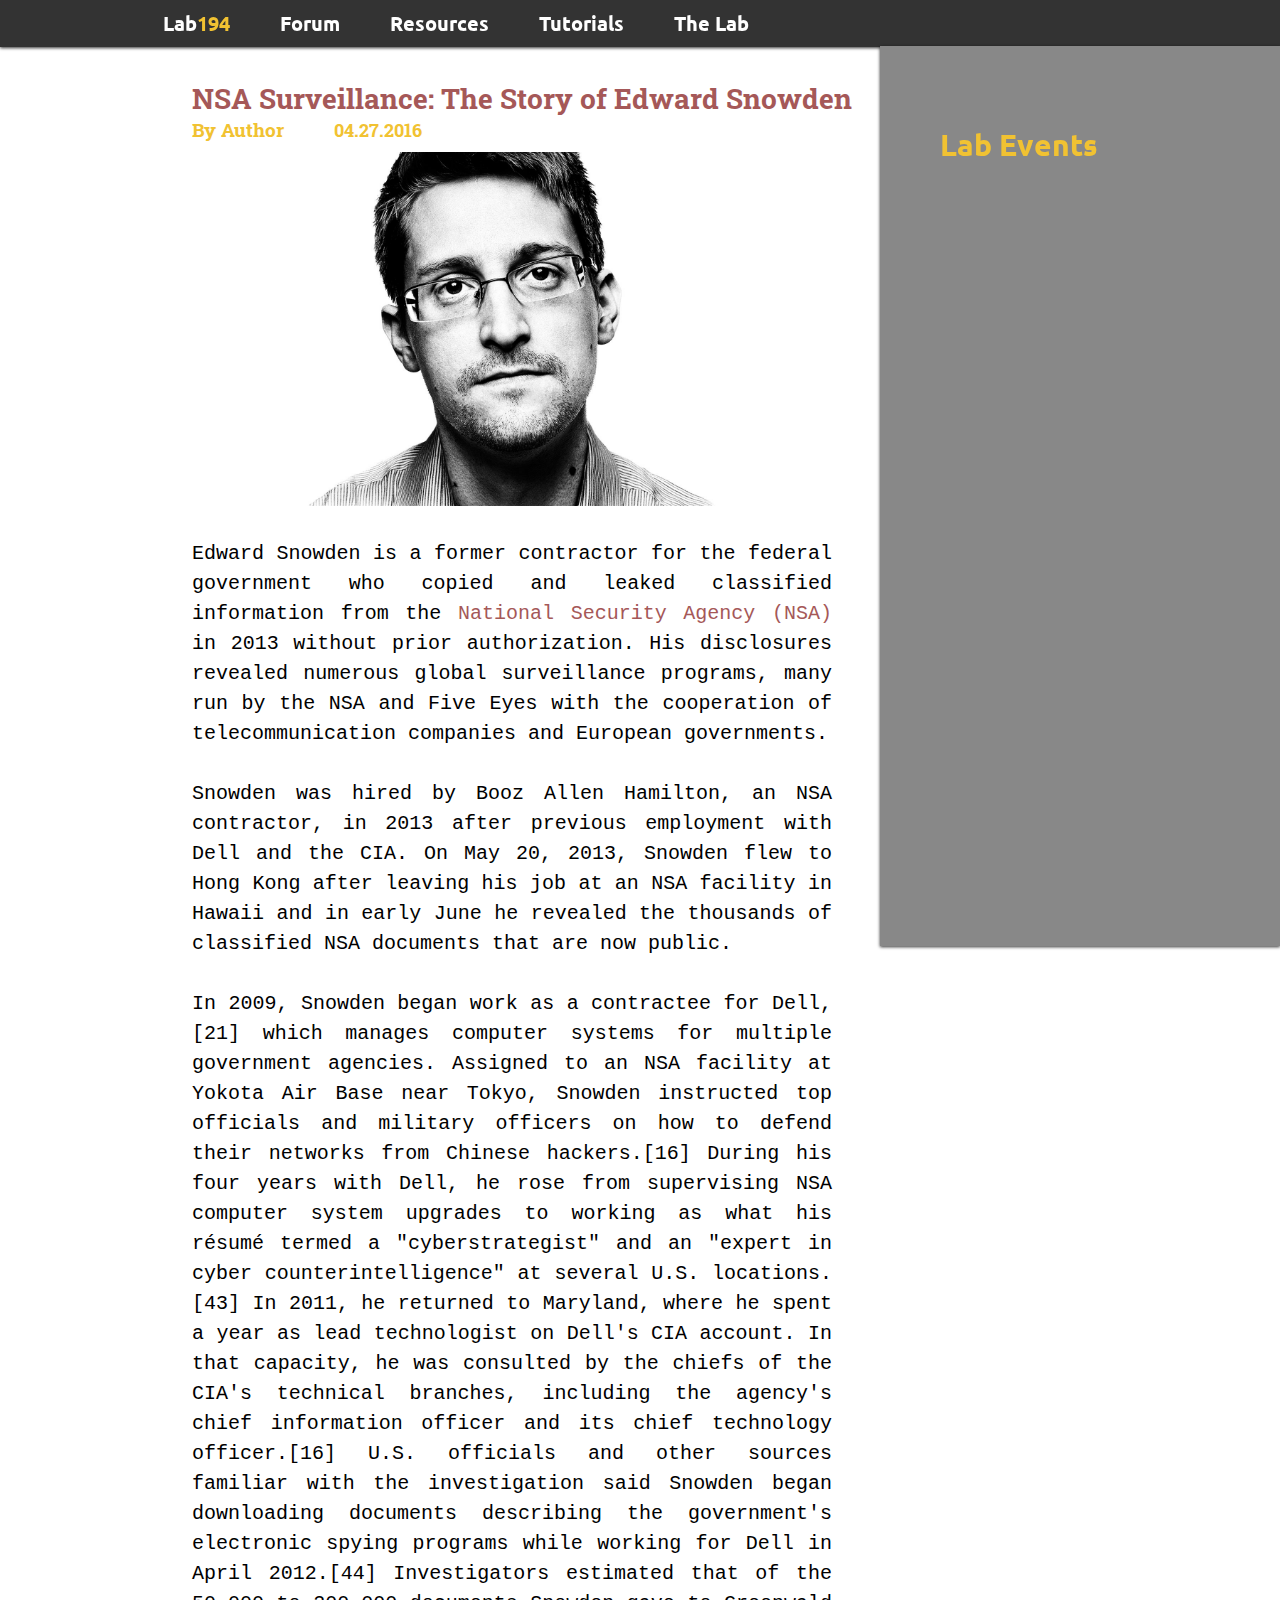
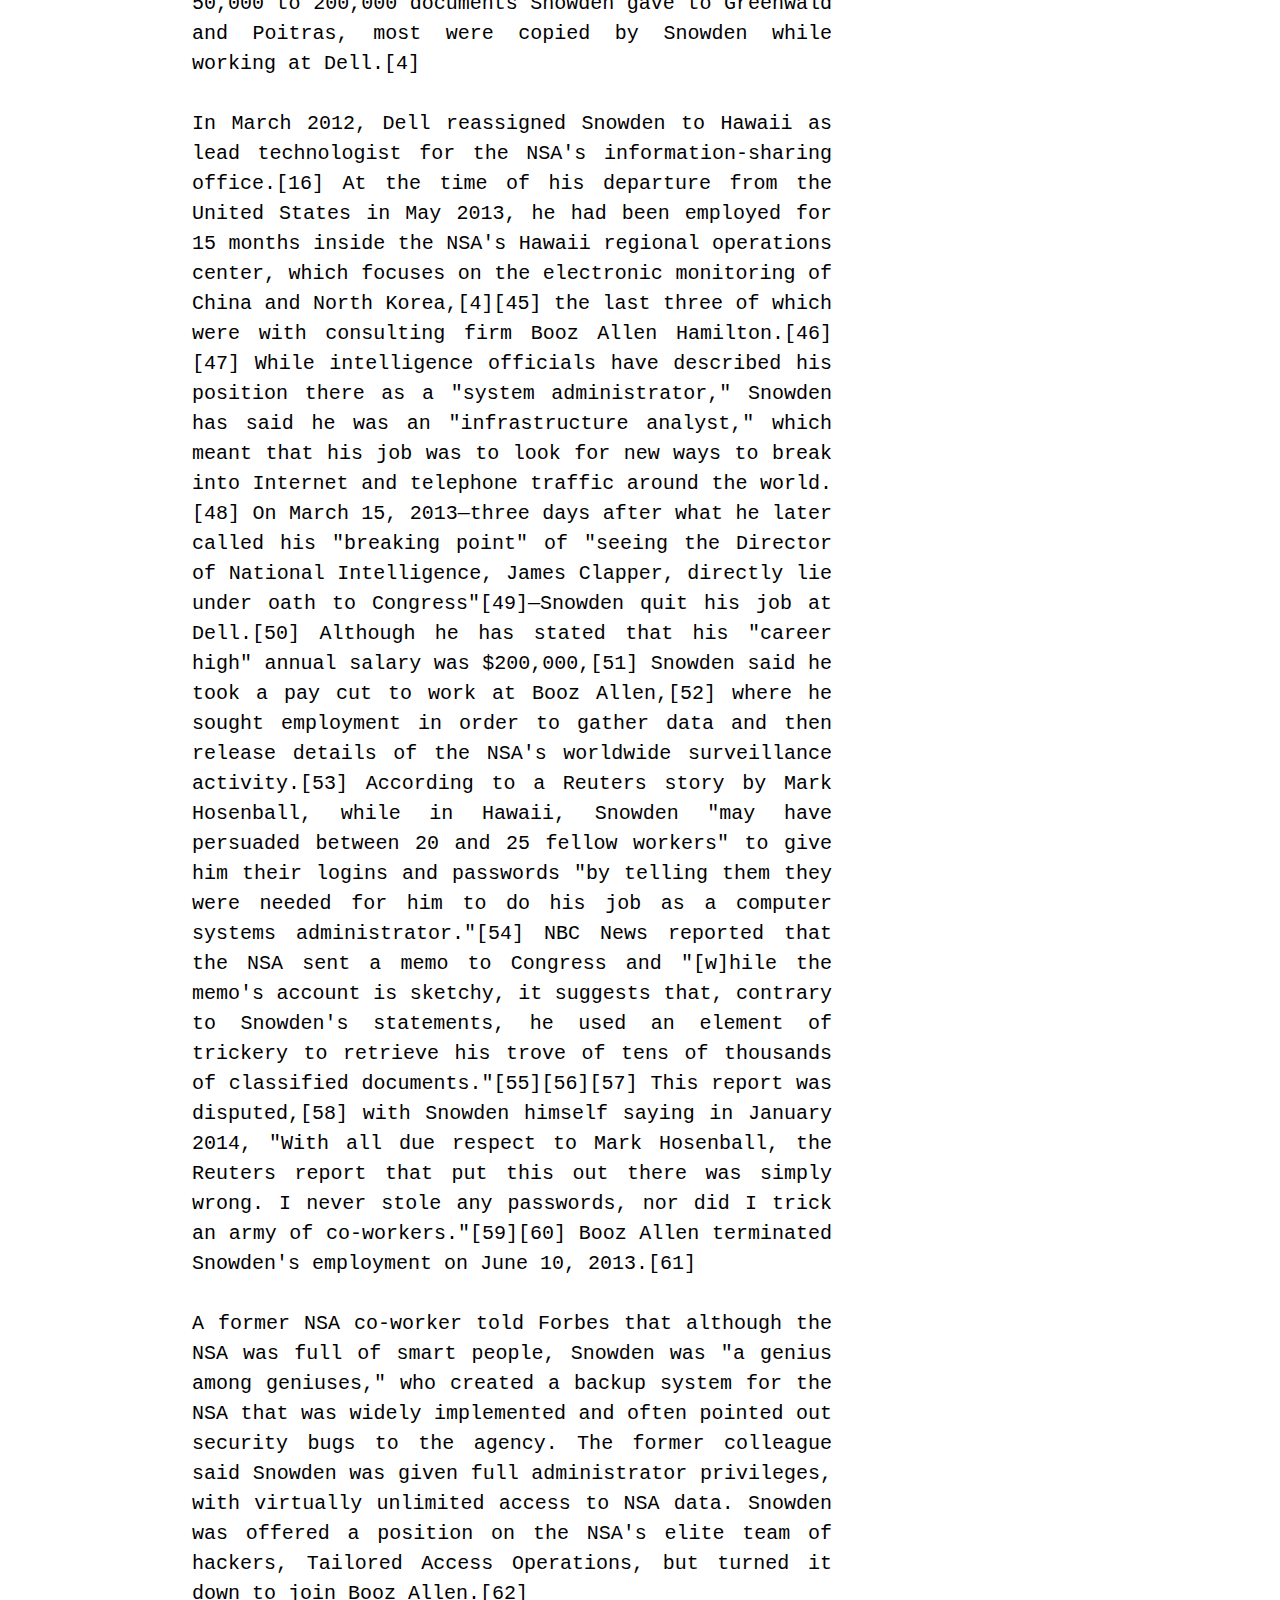
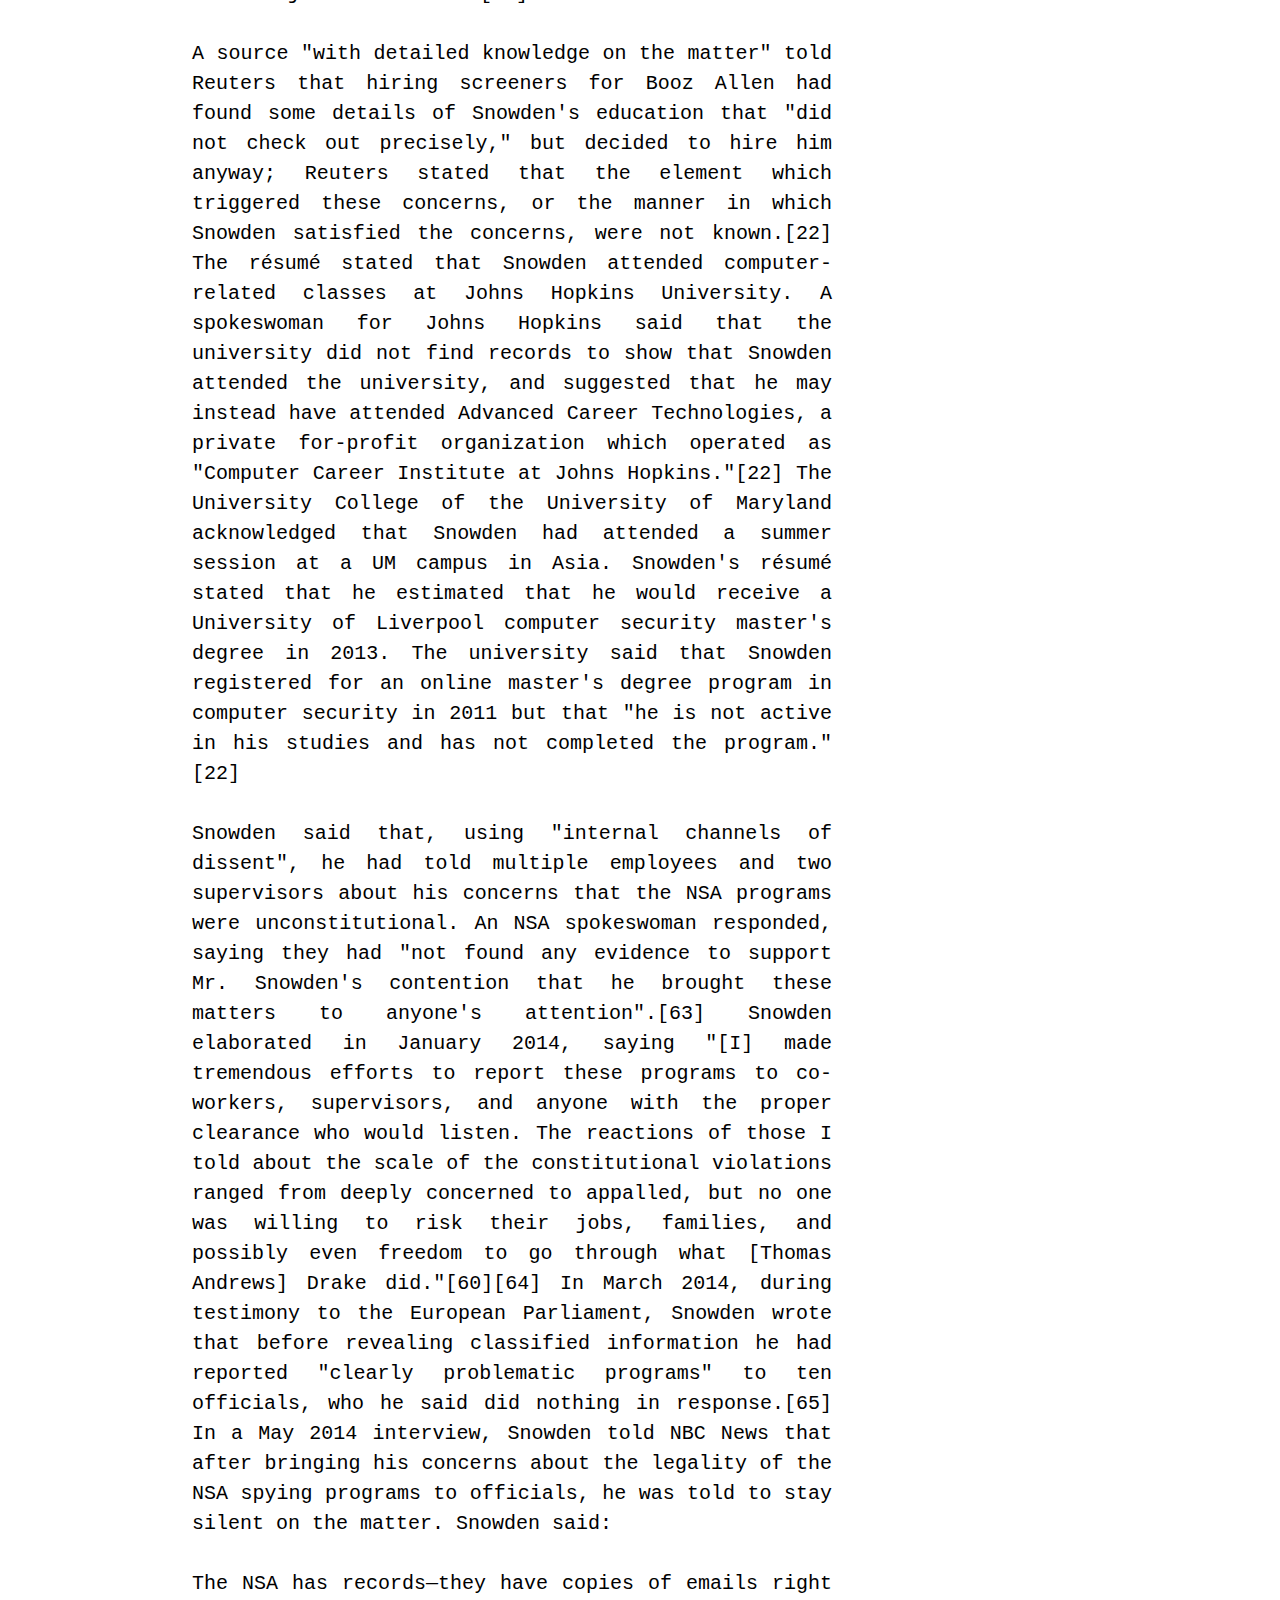
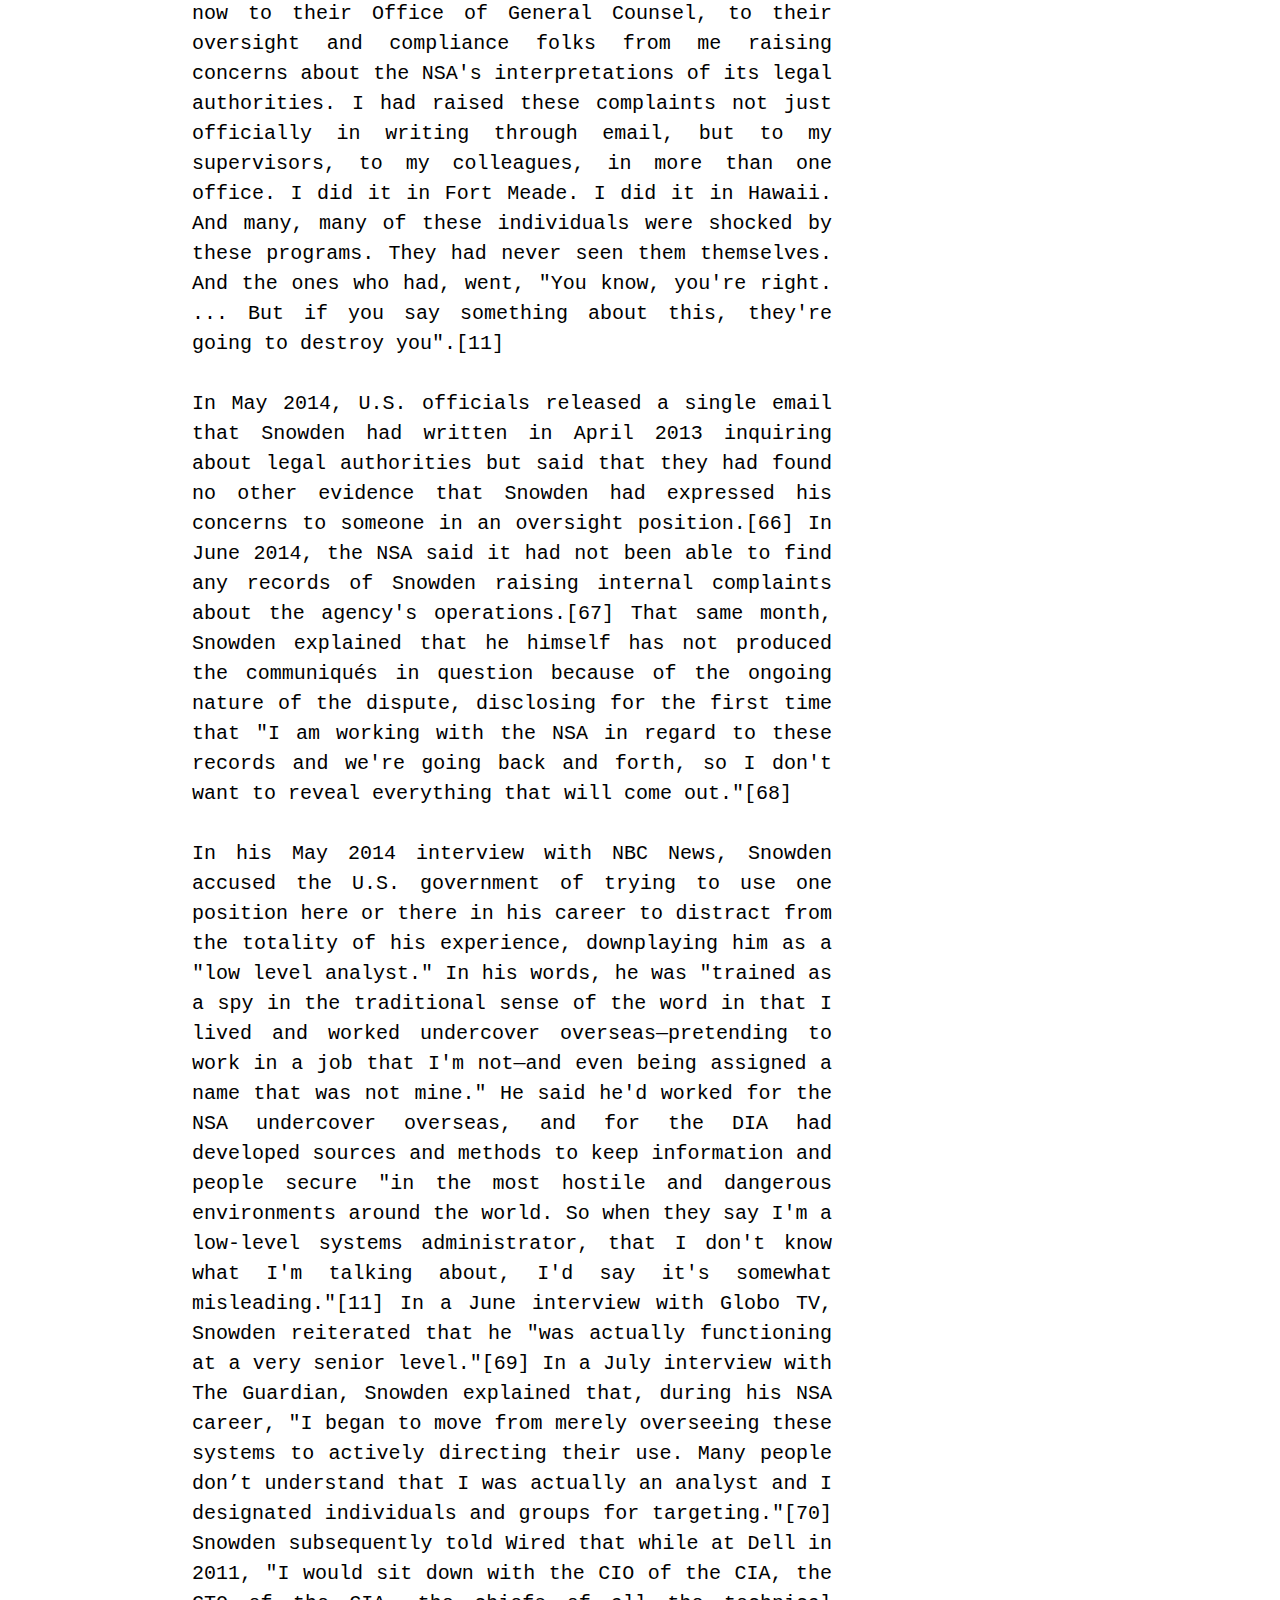
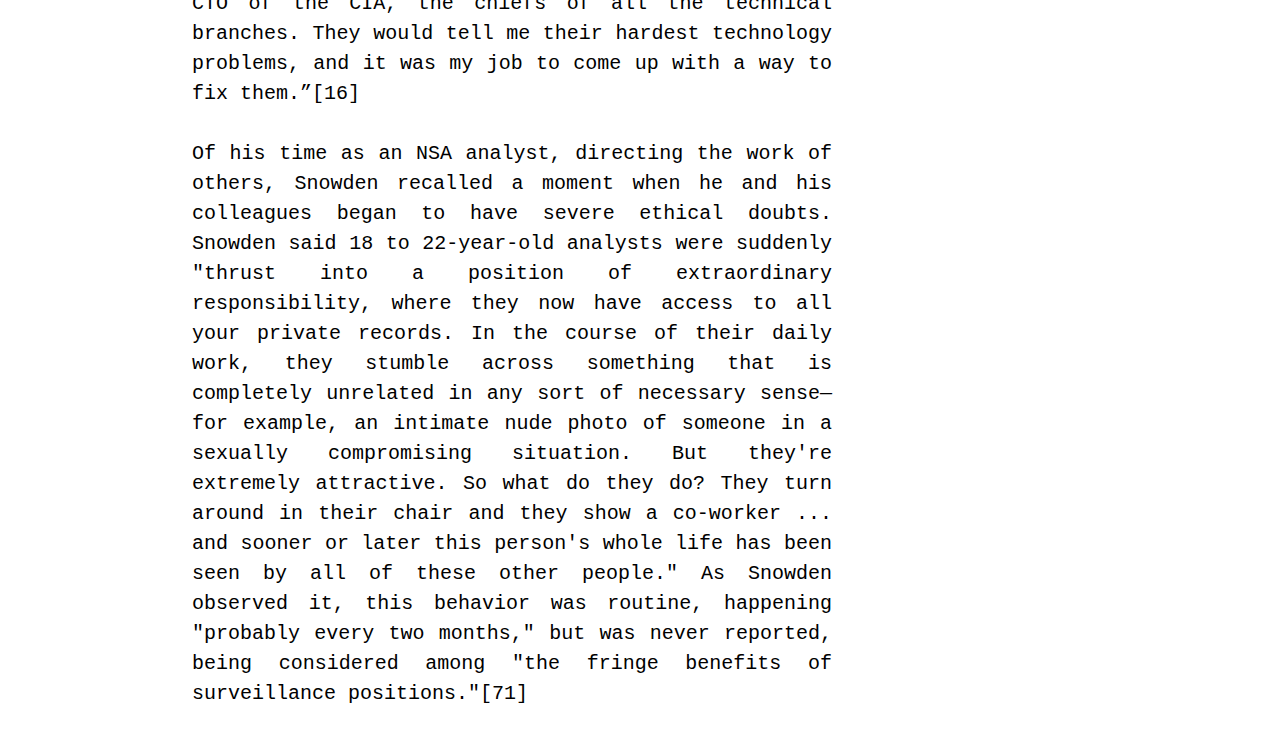
<file: index.html>
<!DOCTYPE html>
<html>
<head>
  <meta charset="UTF-8">
  <!-- Viewport included for scaling to display sizes -->
  <meta name="viewport" content="width=device-width, initial-scale=1.0">
  <title>Home</title>
  <link rel="stylesheet" type="text/css" href="styles.css">
</head>
<body>
<div class="wrapper">
    <ul>
      <li><a href="index.html">Lab<span>194</span></a></li>
      <li><a href="forum.html">Forum</a></li>
      <li><a href="resources.html">Resources</a></li>
      <li><a href="tutorials.html">Tutorials</a></li>
      <li><a href="lab.html">The Lab</a></li>
    </ul>
</div>
    <h2><a href="index.html">NSA Surveillance: The Story of Edward Snowden</a></h2>
    <h3>By Author<span>04.27.2016</span></h3>
    <img src="img/snowden.jpg">
    <p>
      Edward Snowden is a former contractor for the federal government who copied and leaked classified information from the <a href="https://en.wikipedia.org/wiki/National_Security_Agency">National Security Agency (NSA)</a> in
      2013 without prior authorization. His disclosures revealed numerous global surveillance programs, many run by the NSA and Five Eyes with the cooperation of telecommunication companies and European governments.<br><br>
      Snowden was hired by Booz Allen Hamilton, an NSA contractor, in 2013 after previous employment with Dell and the CIA. On May 20, 2013, Snowden flew to Hong Kong after leaving his job at an NSA facility in Hawaii and in early June he revealed the thousands of classified NSA documents that are now public.
<br><br>
In 2009, Snowden began work as a contractee for Dell,[21] which manages computer systems for multiple government agencies. Assigned to an NSA facility at Yokota Air Base near Tokyo, Snowden instructed top officials and military officers on how to defend their networks from Chinese hackers.[16] During his four years with Dell, he rose from supervising NSA computer system upgrades to working as what his résumé termed a "cyberstrategist" and an "expert in cyber counterintelligence" at several U.S. locations.[43] In 2011, he returned to Maryland, where he spent a year as lead technologist on Dell's CIA account. In that capacity, he was consulted by the chiefs of the CIA's technical branches, including the agency's chief information officer and its chief technology officer.[16] U.S. officials and other sources familiar with the investigation said Snowden began downloading documents describing the government's electronic spying programs while working for Dell in April 2012.[44] Investigators estimated that of the 50,000 to 200,000 documents Snowden gave to Greenwald and Poitras, most were copied by Snowden while working at Dell.[4]
<br><br>
In March 2012, Dell reassigned Snowden to Hawaii as lead technologist for the NSA's information-sharing office.[16] At the time of his departure from the United States in May 2013, he had been employed for 15 months inside the NSA's Hawaii regional operations center, which focuses on the electronic monitoring of China and North Korea,[4][45] the last three of which were with consulting firm Booz Allen Hamilton.[46][47] While intelligence officials have described his position there as a "system administrator," Snowden has said he was an "infrastructure analyst," which meant that his job was to look for new ways to break into Internet and telephone traffic around the world.[48] On March 15, 2013—three days after what he later called his "breaking point" of "seeing the Director of National Intelligence, James Clapper, directly lie under oath to Congress"[49]—Snowden quit his job at Dell.[50] Although he has stated that his "career high" annual salary was $200,000,[51] Snowden said he took a pay cut to work at Booz Allen,[52] where he sought employment in order to gather data and then release details of the NSA's worldwide surveillance activity.[53] According to a Reuters story by Mark Hosenball, while in Hawaii, Snowden "may have persuaded between 20 and 25 fellow workers" to give him their logins and passwords "by telling them they were needed for him to do his job as a computer systems administrator."[54] NBC News reported that the NSA sent a memo to Congress and "[w]hile the memo's account is sketchy, it suggests that, contrary to Snowden's statements, he used an element of trickery to retrieve his trove of tens of thousands of classified documents."[55][56][57] This report was disputed,[58] with Snowden himself saying in January 2014, "With all due respect to Mark Hosenball, the Reuters report that put this out there was simply wrong. I never stole any passwords, nor did I trick an army of co-workers."[59][60] Booz Allen terminated Snowden's employment on June 10, 2013.[61]
<br><br>
A former NSA co-worker told Forbes that although the NSA was full of smart people, Snowden was "a genius among geniuses," who created a backup system for the NSA that was widely implemented and often pointed out security bugs to the agency. The former colleague said Snowden was given full administrator privileges, with virtually unlimited access to NSA data. Snowden was offered a position on the NSA's elite team of hackers, Tailored Access Operations, but turned it down to join Booz Allen.[62]
<br><br>
A source "with detailed knowledge on the matter" told Reuters that hiring screeners for Booz Allen had found some details of Snowden's education that "did not check out precisely," but decided to hire him anyway; Reuters stated that the element which triggered these concerns, or the manner in which Snowden satisfied the concerns, were not known.[22] The résumé stated that Snowden attended computer-related classes at Johns Hopkins University. A spokeswoman for Johns Hopkins said that the university did not find records to show that Snowden attended the university, and suggested that he may instead have attended Advanced Career Technologies, a private for-profit organization which operated as "Computer Career Institute at Johns Hopkins."[22] The University College of the University of Maryland acknowledged that Snowden had attended a summer session at a UM campus in Asia. Snowden's résumé stated that he estimated that he would receive a University of Liverpool computer security master's degree in 2013. The university said that Snowden registered for an online master's degree program in computer security in 2011 but that "he is not active in his studies and has not completed the program."[22]
<br><br>
Snowden said that, using "internal channels of dissent", he had told multiple employees and two supervisors about his concerns that the NSA programs were unconstitutional. An NSA spokeswoman responded, saying they had "not found any evidence to support Mr. Snowden's contention that he brought these matters to anyone's attention".[63] Snowden elaborated in January 2014, saying "[I] made tremendous efforts to report these programs to co-workers, supervisors, and anyone with the proper clearance who would listen. The reactions of those I told about the scale of the constitutional violations ranged from deeply concerned to appalled, but no one was willing to risk their jobs, families, and possibly even freedom to go through what [Thomas Andrews] Drake did."[60][64] In March 2014, during testimony to the European Parliament, Snowden wrote that before revealing classified information he had reported "clearly problematic programs" to ten officials, who he said did nothing in response.[65] In a May 2014 interview, Snowden told NBC News that after bringing his concerns about the legality of the NSA spying programs to officials, he was told to stay silent on the matter. Snowden said:
<br><br>
    The NSA has records—they have copies of emails right now to their Office of General Counsel, to their oversight and compliance folks from me raising concerns about the NSA's interpretations of its legal authorities. I had raised these complaints not just officially in writing through email, but to my supervisors, to my colleagues, in more than one office. I did it in Fort Meade. I did it in Hawaii. And many, many of these individuals were shocked by these programs. They had never seen them themselves. And the ones who had, went, "You know, you're right. ... But if you say something about this, they're going to destroy you".[11]
<br><br>
In May 2014, U.S. officials released a single email that Snowden had written in April 2013 inquiring about legal authorities but said that they had found no other evidence that Snowden had expressed his concerns to someone in an oversight position.[66] In June 2014, the NSA said it had not been able to find any records of Snowden raising internal complaints about the agency's operations.[67] That same month, Snowden explained that he himself has not produced the communiqués in question because of the ongoing nature of the dispute, disclosing for the first time that "I am working with the NSA in regard to these records and we're going back and forth, so I don't want to reveal everything that will come out."[68]
<br><br>
In his May 2014 interview with NBC News, Snowden accused the U.S. government of trying to use one position here or there in his career to distract from the totality of his experience, downplaying him as a "low level analyst." In his words, he was "trained as a spy in the traditional sense of the word in that I lived and worked undercover overseas—pretending to work in a job that I'm not—and even being assigned a name that was not mine." He said he'd worked for the NSA undercover overseas, and for the DIA had developed sources and methods to keep information and people secure "in the most hostile and dangerous environments around the world. So when they say I'm a low-level systems administrator, that I don't know what I'm talking about, I'd say it's somewhat misleading."[11] In a June interview with Globo TV, Snowden reiterated that he "was actually functioning at a very senior level."[69] In a July interview with The Guardian, Snowden explained that, during his NSA career, "I began to move from merely overseeing these systems to actively directing their use. Many people don’t understand that I was actually an analyst and I designated individuals and groups for targeting."[70] Snowden subsequently told Wired that while at Dell in 2011, "I would sit down with the CIO of the CIA, the CTO of the CIA, the chiefs of all the technical branches. They would tell me their hardest technology problems, and it was my job to come up with a way to fix them.”[16]
<br><br>
Of his time as an NSA analyst, directing the work of others, Snowden recalled a moment when he and his colleagues began to have severe ethical doubts. Snowden said 18 to 22-year-old analysts were suddenly "thrust into a position of extraordinary responsibility, where they now have access to all your private records. In the course of their daily work, they stumble across something that is completely unrelated in any sort of necessary sense—for example, an intimate nude photo of someone in a sexually compromising situation. But they're extremely attractive. So what do they do? They turn around in their chair and they show a co-worker ... and sooner or later this person's whole life has been seen by all of these other people." As Snowden observed it, this behavior was routine, happening "probably every two months," but was never reported, being considered among "the fringe benefits of surveillance positions."[71]
    </p>
    <!-- <ul>
     <li><a href="sitemap.html">Site Map</a></li>
   </ul> -->
   <div class="sidebar">
       <h2>Lab Events</h2>
     <iframe src="https://calendar.google.com/calendar/embed?showTitle=0&amp;showNav=0&amp;showPrint=0&amp;showTabs=0&amp;showCalendars=0&amp;showTz=0&amp;mode=AGENDA&amp;height=600&amp;wkst=2&amp;bgcolor=%23ffcc00&amp;src=dtcc.edu_sju3onob4jes9vo41875v153b8%40group.calendar.google.com&amp;color=%23B1440E&amp;ctz=America%2FNew_York" style="border-width:0" width="400" height="500" frameborder="0" scrolling="no"></iframe>
   </div>
</body>
</html>
</file>
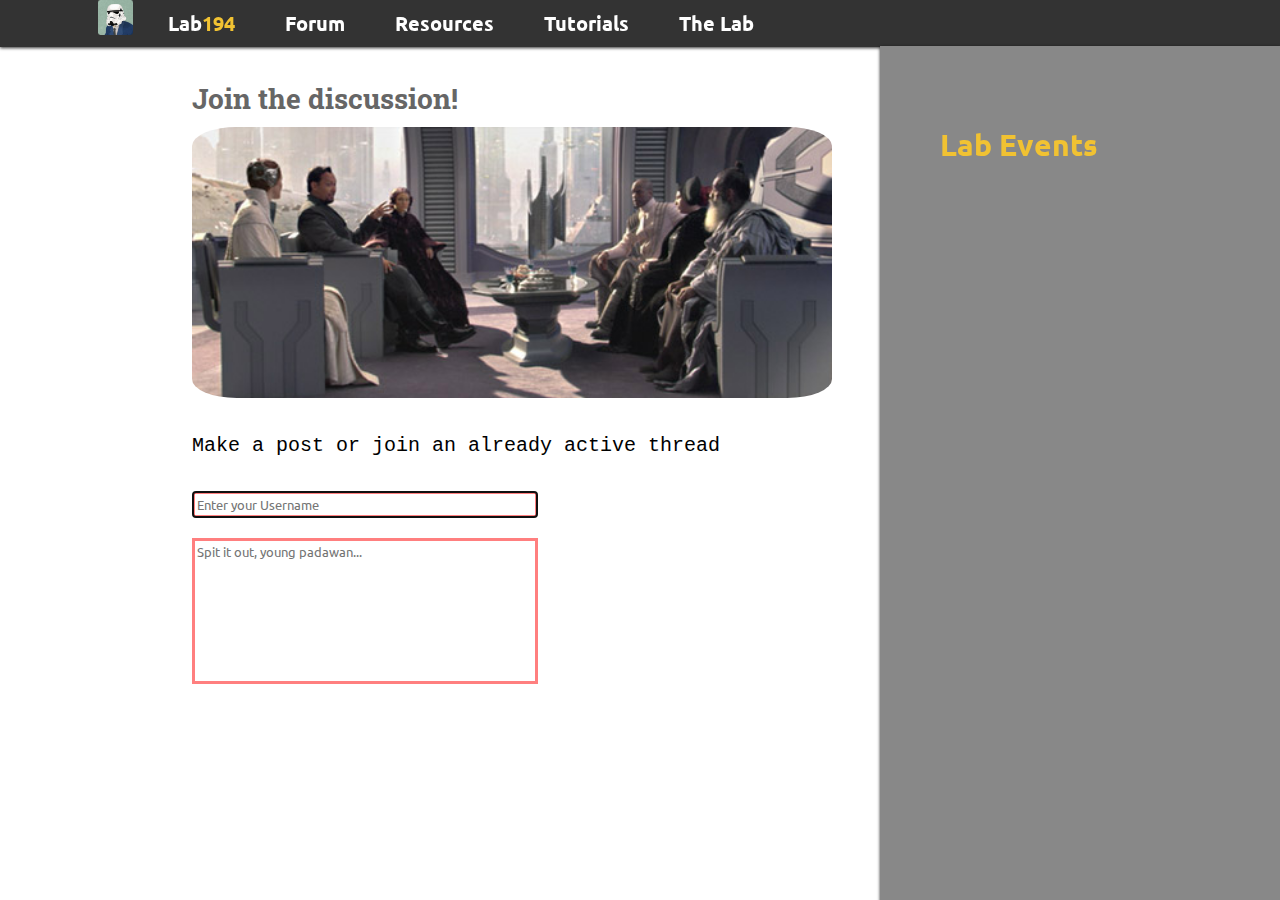
<file: forum.html>
<!DOCTYPE html>
<html>
<head>
  <meta charset="UTF-8">
  <title>The Forum</title>
  <link rel="stylesheet" type="text/css" href="styles.css">
</head>
<body>
  <div class="wrapper">
      <ul>
        <img src="img/thumb.png" alt="" onmouseover="this.src='img/trooperfall.gif'; PlaySound('dual-fates')"
        onmouseout="StopSound('dual-fates'); this.src='img/thumb.png'"/>
        <li><a href="index.html">Lab<span>194</span></a></li>
        <li><a href="forum.html">Forum</a></li>
        <li><a href="resources.html">Resources</a></li>
        <li><a href="tutorials.html">Tutorials</a></li>
        <li><a href="lab.html">The Lab</a></li>
      </ul>
  </div>
    <h2>Join the discussion!</h2>
    <img src="img/forum1.jpg" alt="The forum theme." />
    <p>Make a post or join an already active thread</p>
    <textarea name="Username" rows="1" cols="40" autofocus="autofocus"
      maxlength="20" placeholder="Enter your Username"></textarea>
    <textarea name="name" rows="8" cols="40" placeholder="Spit it out, young padawan..."></textarea>
    <audio id="dual-fates" preload="auto">
<source src="Wilhelm_Scream.ogg"></source>
    </audio>
<!-- - - - - - - - - - - - - - - - - - - - - - - - - - - - - - - - - - - - - - - - -->
<!--	Audio script for Wilhelm Scream                                              -->
<!-- - - - - - - - - - - - - - - - - - - - - - - - - - - - - - - - - - - - - - - - -->    
    <script type="text/javascript">
    function PlaySound(soundobj) {
  var thissound=document.getElementById(soundobj);
  thissound.play();
}
function StopSound(soundobj) {
  var thissound=document.getElementById(soundobj);
  thissound.pause();
  thissound.currentTime = 0;
}
    </script>
    <div class="sidebar">
        <h2>Lab Events</h2>
      <iframe src="https://calendar.google.com/calendar/embed?showTitle=0&amp;showNav=0&amp;showPrint=0&amp;showTabs=0&amp;showCalendars=0&amp;showTz=0&amp;mode=AGENDA&amp;height=600&amp;wkst=2&amp;bgcolor=%23ffcc00&amp;src=dtcc.edu_sju3onob4jes9vo41875v153b8%40group.calendar.google.com&amp;color=%23B1440E&amp;ctz=America%2FNew_York" style="border-width:0" width="400" height="500" frameborder="0" scrolling="no"></iframe>
    </div>
</body>
</html>
</file>
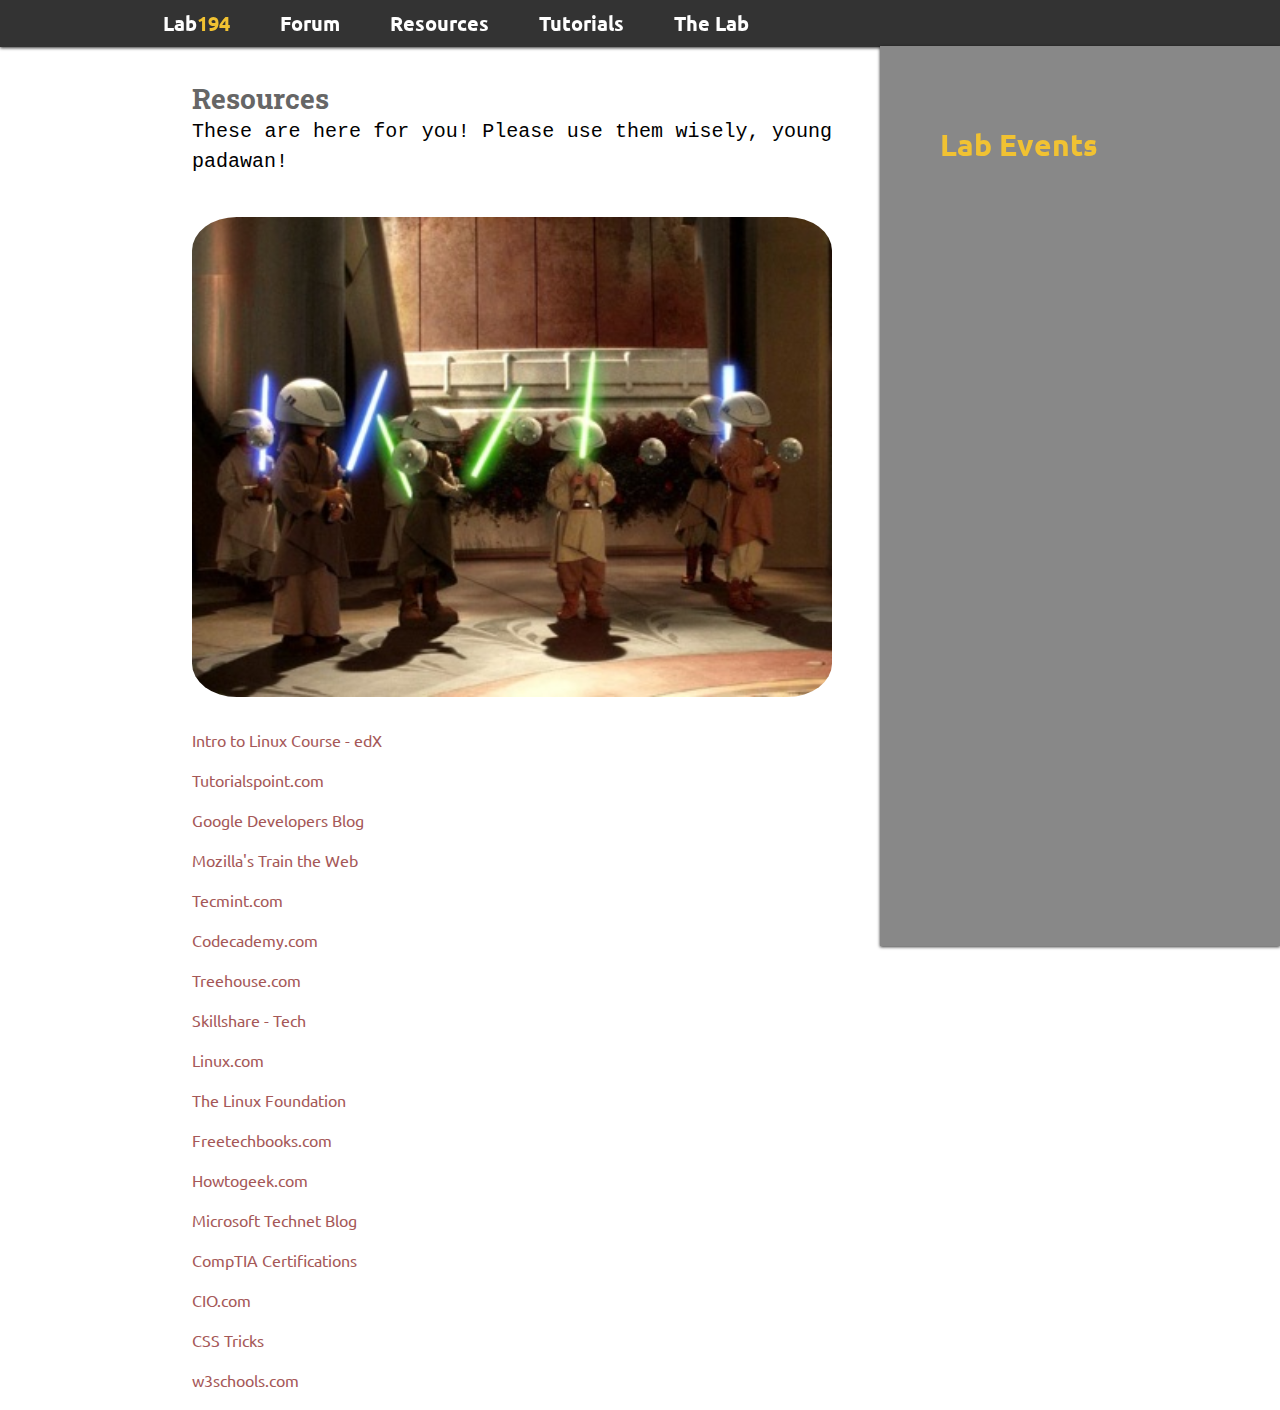
<file: resources.html>
<!DOCTYPE html>
<html>
<head>
  <meta charset="UTF-8">
  <title>Resources</title>
  <link rel="stylesheet" type="text/css" href="styles.css">
</head>
<body>
  <div class="wrapper">
      <ul>
        <li><a href="index.html">Lab<span>194</span></a></li>
        <li><a href="forum.html">Forum</a></li>
        <li><a href="resources.html">Resources</a></li>
        <li><a href="tutorials.html">Tutorials</a></li>
        <li><a href="lab.html">The Lab</a></li>
      </ul>
  </div>
    <h2>Resources</h2>
    <p>These are here for you! Please use them wisely, young padawan!</p>
    <img src="img/padawan.jpg" alt="Young learners." />
<div class="resources">
      <a href="https://www.edx.org/course/introduction-linux-linuxfoundationx-lfs101x-0">Intro to Linux Course - edX</a>
      <a href="http://www.tutorialspoint.com/">Tutorialspoint.com</a>
      <a href="https://developers.google.com/">Google Developers Blog</a>
      <a href="https://training.webmakerprototypes.org/en/">Mozilla's Train the Web</a>
      <a href="http://www.tecmint.com/">Tecmint.com</a>
      <a href="https://www.codecademy.com/">Codecademy.com</a>
      <a href="https://teamtreehouse.com/">Treehouse.com</a>
      <a href="https://www.skillshare.com/classes/technology?via=homepage">Skillshare - Tech</a>
      <a href="https://www.linux.com/">Linux.com</a>
      <a href="http://www.linuxfoundation.org/">The Linux Foundation</a>
      <a href="http://www.freetechbooks.com/">Freetechbooks.com</a>
      <a href="http://www.howtogeek.com/">Howtogeek.com</a>
      <a href="https://technet.microsoft.com/en-us">Microsoft Technet Blog</a>
      <a href="https://certification.comptia.org/">CompTIA Certifications</a>
      <a href="http://www.cio.com/">CIO.com</a>
      <a href="https://css-tricks.com/">CSS Tricks</a>
      <a href="http://www.w3schools.com/">w3schools.com</a>
      <a href=""></a>
      <a href=""></a>
      <a href=""></a>
      <a href=""></a>
      <a href=""></a>
</div>
    <div class="sidebar">
        <h2>Lab Events</h2>
      <iframe src="https://calendar.google.com/calendar/embed?showTitle=0&amp;showNav=0&amp;showPrint=0&amp;showTabs=0&amp;showCalendars=0&amp;showTz=0&amp;mode=AGENDA&amp;height=600&amp;wkst=2&amp;bgcolor=%23ffcc00&amp;src=dtcc.edu_sju3onob4jes9vo41875v153b8%40group.calendar.google.com&amp;color=%23B1440E&amp;ctz=America%2FNew_York" style="border-width:0" width="400" height="500" frameborder="0" scrolling="no"></iframe>
    </div>
</body>
</html>
</file>
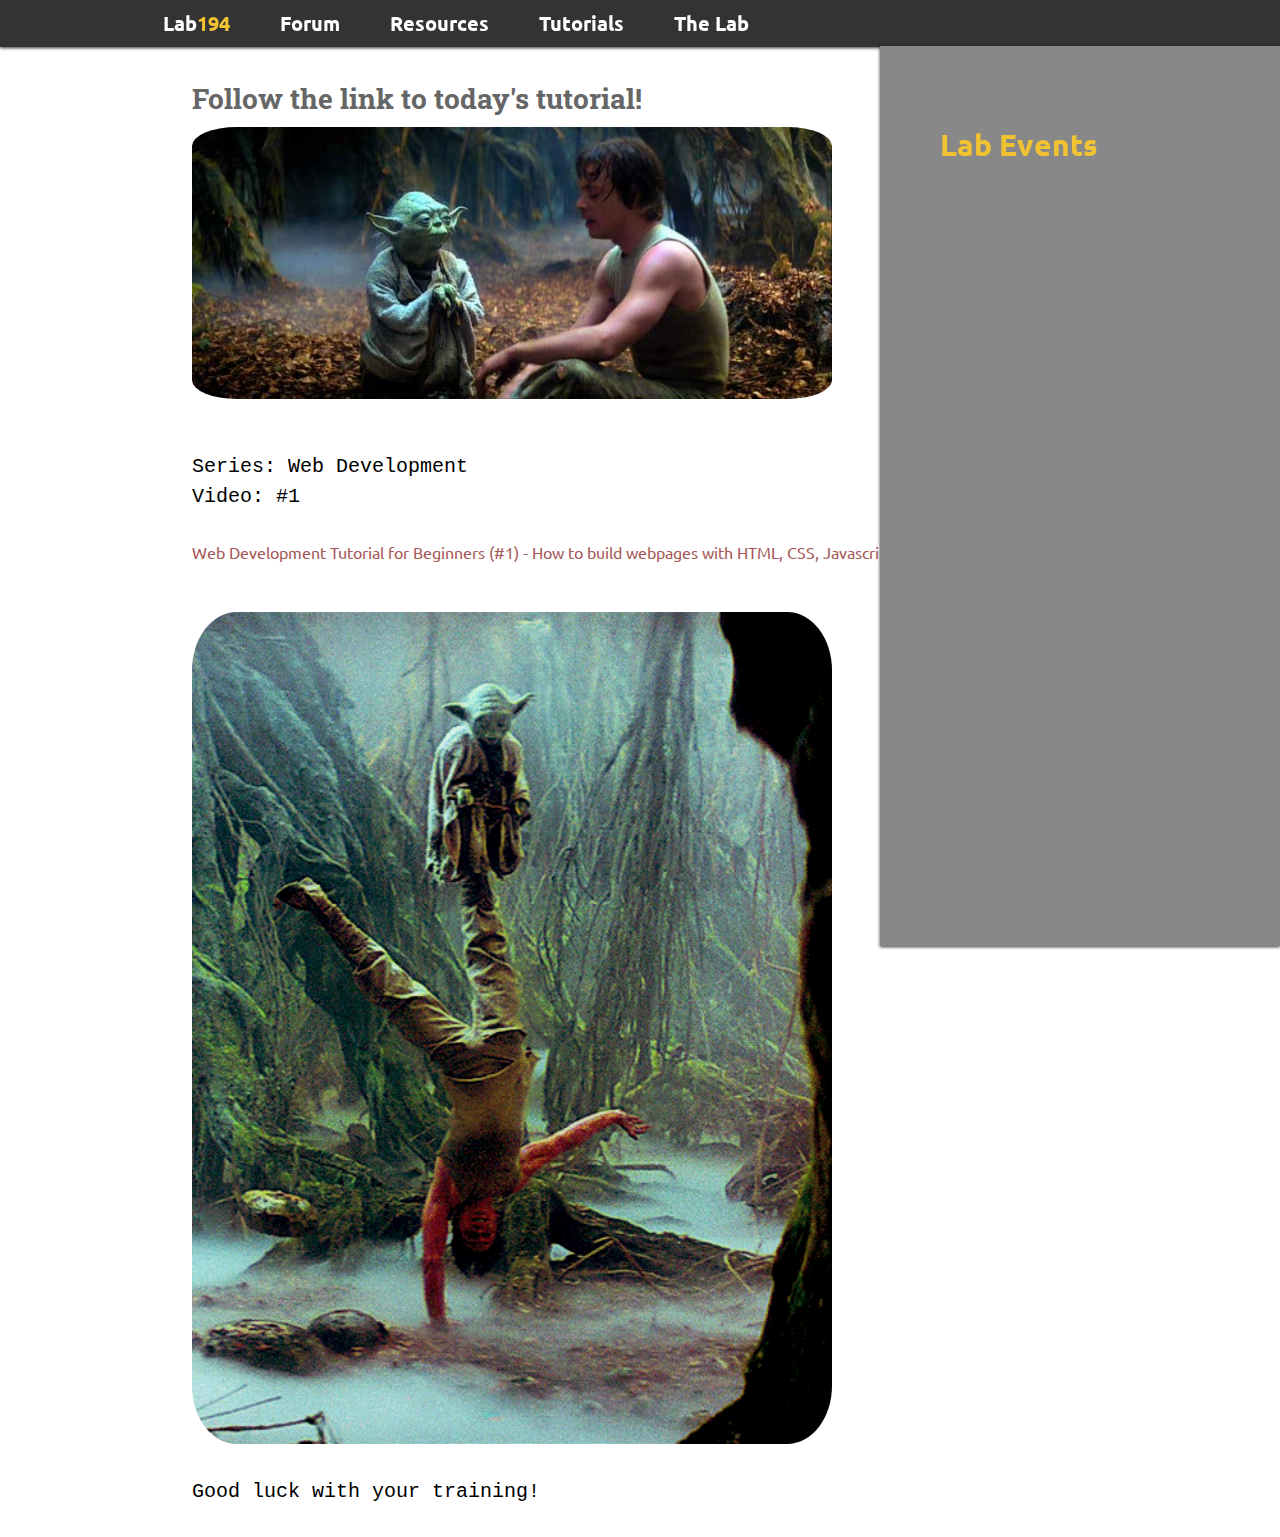
<file: tutorials.html>
<!DOCTYPE html>
<html>
<head>
  <meta charset="UTF-8">
  <title>Tutorials</title>
  <link rel="stylesheet" type="text/css" href="styles.css">
</head>
<body>
  <div class="wrapper">
      <ul>
        <li><a href="index.html">Lab<span>194</span></a></li>
        <li><a href="forum.html">Forum</a></li>
        <li><a href="resources.html">Resources</a></li>
        <li><a href="tutorials.html">Tutorials</a></li>
        <li><a href="lab.html">The Lab</a></li>
      </ul>
  </div>
    <h2> Follow the link to today's tutorial!</h2>
    <img src="img/tutorials.jpg" alt="Luke training with Yoda." />
    <br><br>
    <p>
      Series: Web Development
      <br>
      Video: #1
    </p>
<div class="resources">
      <a href="https://www.youtube.com/watch?v=3JluqTojuME&list=PLoYCgNOIyGAB_8_iq1cL8MVeun7cB6eNc&index=1">Web Development Tutorial for Beginners (#1) - How to build webpages with HTML, CSS, Javascript </a>
</div>
<br>
<img src="img/training.gif" alt="Handstands?" />
<p>Good luck with your training!</p>
    <div class="sidebar">
        <h2>Lab Events</h2>
      <iframe src="https://calendar.google.com/calendar/embed?showTitle=0&amp;showNav=0&amp;showPrint=0&amp;showTabs=0&amp;showCalendars=0&amp;showTz=0&amp;mode=AGENDA&amp;height=600&amp;wkst=2&amp;bgcolor=%23ffcc00&amp;src=dtcc.edu_sju3onob4jes9vo41875v153b8%40group.calendar.google.com&amp;color=%23B1440E&amp;ctz=America%2FNew_York" style="border-width:0" width="400" height="500" frameborder="0" scrolling="no"></iframe>
    </div>
</body>
</html>
</file>
<file: styles.css>
/* --------------------------------------------------------------------------------

Theme Name: 194
Description: Built for Lab 194's website @ DTCC - Owens Campus
Author: John McCarty
Version: less than beta
Release: May 2016

----------------------------------------------------------------------------------- */

@import url(https://fonts.googleapis.com/css?family=Ubuntu);
@import url(https://fonts.googleapis.com/css?family=Roboto+Slab:400,700);

/* -------------------------------------------------------------------------------- */
/*	Menu
/* -------------------------------------------------------------------------------- */
ul {
  list-style-type: none;
  margin:0;
  padding: 0% 0% 0% 10%;
  overflow: hidden;
  background-color: #333;
  position: fixed;
  top: 0;
  width: 100%;
  box-shadow: 0 1px 3px rgba(0,0,0,0.8);
}
.wrapper li {
float: left;
padding:0px 0px 0px 20px;
}
.wrapper img{
 float: left;
 height: 3%;
 width: 3%;
 padding: 0;
 margin:0 0 0 -30px;
}
.wrapper img:hover{
  cursor: pointer;
  height:30%;
  width: 30%;
}
a{
color: #A55858;
text-decoration: none;
}
.resources a{
  color: #A55858;
  text-decoration: none;
  display:block;
  margin-left: 15%;
  margin-right: 18%;
  margin-bottom: 20px;
}
.wrapper li a {
  display: block;
  color: white;
  font-weight: 700;
  font-size: 20px;
  text-align: center;
  padding: 10px 15px;
  text-decoration: none;
}
li a:hover{
background-color: rgba(0, 0, 0, 0.6);
/*transform: scale(1.1);*/
transform: translateY(2px);
}
a:hover{
color:#A53000;
}
/* -------------------------------------------------------------------------------- */
/*	Body
/* -------------------------------------------------------------------------------- */
* {
    box-sizing: border-box;
}
body{
 margin: 0;
 font-family: 'Ubuntu', sans-serif;
 text-align: left;
 background-color:white;
}
p{
font-family:'Courier New';
font-size: 20px;
font-weight:normal;
line-height: 1.5;
text-align:justify;
margin: 0% 0% 30px 15%;
width: 50%;
}
textarea{
  margin-left: 15%;
  margin-bottom: 20px;
  display: block;
  resize: none;
  border-style: solid;
  border-width:medium;
  border-color: rgba(255, 0, 0, 0.5);
  font-family: "Ubuntu";
}
img{
width: 50%;
height: 50%;
margin: 10px 0px 30px 15%;
border-radius: 7%;
}
h1{
background-color:#434343;
padding: 15px 0px 20px 50px;
margin: 0;
text-align: left;
color:white;
position:inherit;
}
h2{
font-family: 'Roboto Slab', serif;
font-size: 28px;
color: #666;
margin: 80px 0px 0px 15%;
display: block;
}
.video{
  clear:both;
}
h3{
font-family: 'Roboto Slab', serif;
font-weight: bold;
color: #F1C232;
margin: 0px 0px 0px 15%;
}
h3 span{
font-size: 18px;
font-weight: bold;
margin: 0px 0px 0px 50px;
}
span{
color:#F1C232;
}
/*iframe{
position: relative;
height:100%;
float: right;
padding-left: 25%;
background-color: #333;
} */
.sidebar{
float: right;
position:fixed;
right:0; top:46px; bottom: auto;
height:100%;
width: 400px;
background-color: #888;
display: block;
margin:0;
box-shadow: 0 1px 3px rgba(0,0,0,0.8);
}
.sidebar h2{
  color: #F1C232;
  font-family:'Ubuntu';
  font-size: 30px;
  font-weight: 700;
  cursor:pointer;
  display: inline-block;
}
/* -------------------------------------------------------------------------------- */
/*	Responsive
/* -------------------------------------------------------------------------------- */
@media screen and (max-width: 1242px) { /* Width for Tablets or half screen*/
  ul {
    list-style-type: none;
    margin:0;
    padding: 0% 0% 0% 10%;
    overflow: hidden;
    background-color: #333;
    position: fixed;
    top: 0;
    width: 100%;
    display: block;
  }
  .sidebar{
    position: static;
    display: inline-block;
    float:none;
    width:100%;
  }
  .sidebar h2{
  display:block;
    margin-left:30%;
  }
  iframe{
    margin-left: 30%;
  position: sticky;
  }
  p{
    width:75%;
    margin-left:10%;
  }
}
@media screen and (max-width: 800px) {
/* Width for Tablets or half screen*/
  .wrapper li a{
    font-size: 10px;
  }
  .sidebar h2{
    margin-left:10%;
  }
  iframe{
    margin-left: 10%;
  position: sticky;
  }
}
</file>
